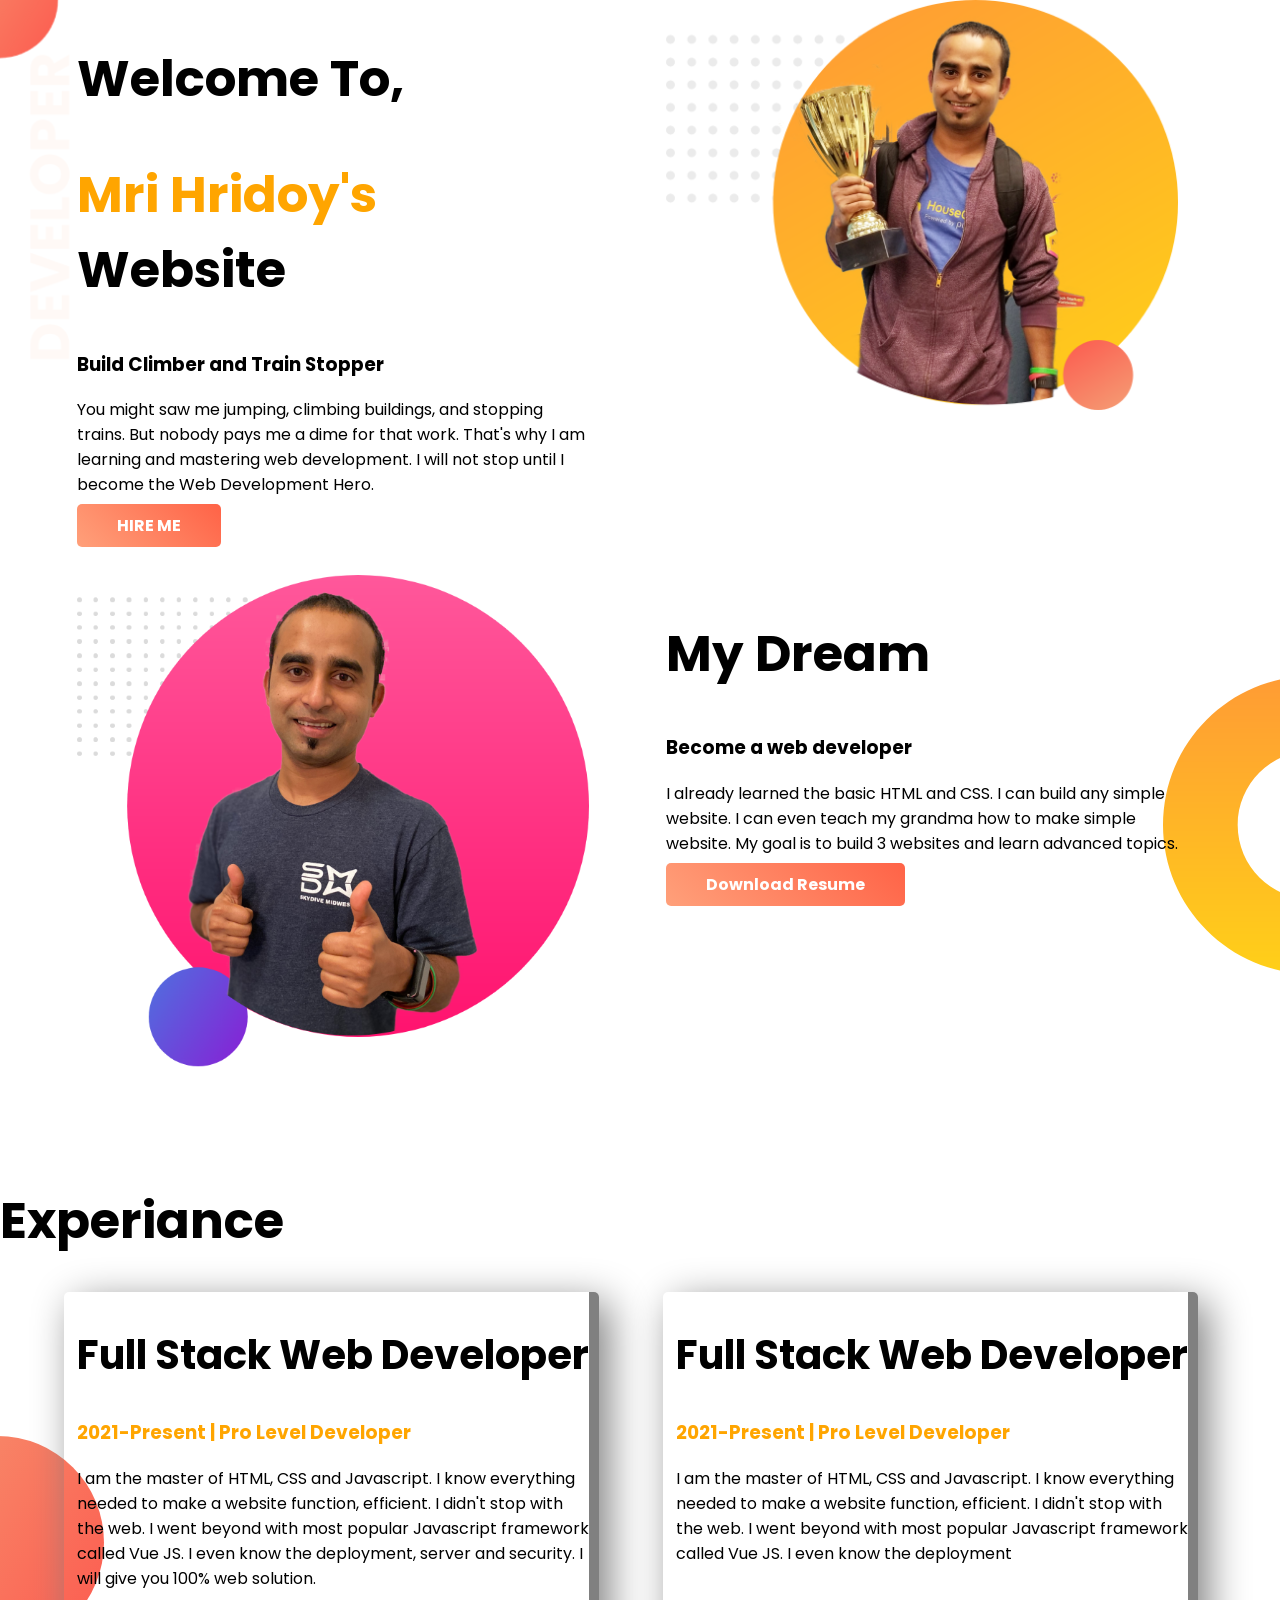
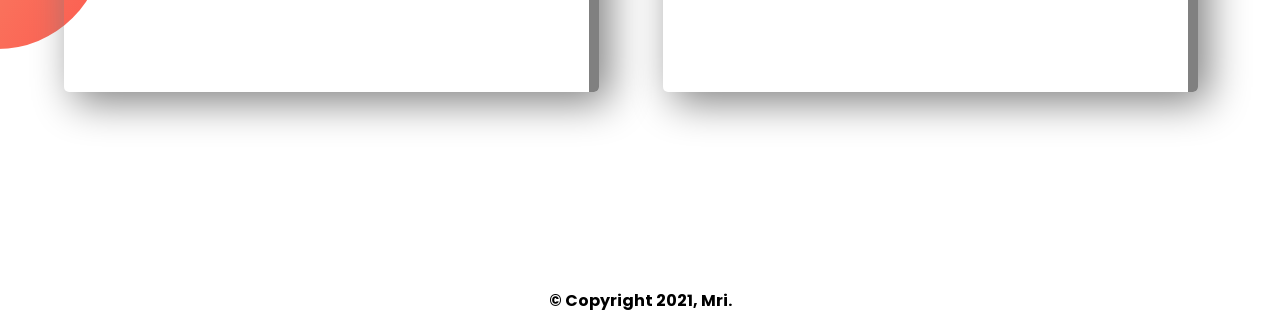
<file: index.html>
<!DOCTYPE html>
<html lang="en">
<head>
    <meta charset="UTF-8">
    <link href="https://fonts.googleapis.com/css?family=Poppins&display=swap" rel="stylesheet">
    <meta http-equiv="X-UA-Compatible" content="IE=edge">
    <meta name="viewport" content="width=device-width, initial-scale=1.0">
    <title>Mri's Website </title>
    <link rel="stylesheet" href="style.css">
</head>
<body>
    <section class="top-section-banner">
        <div class="half-width">
            <h1>Welcome To,</h1>
            <h1><span style="color: orange;">Mri Hridoy's </span> Website </h1>
            <h3>Build Climber and Train Stopper</h3>
            <p>You might saw me jumping, climbing buildings, and stopping trains. But nobody pays me a dime for that work. That's why I am learning and mastering web development. I will not stop until I become the Web Development Hero.</p>
            <a class="hireme-button" href="#">HIRE ME</a>
        </div>

        <div class="half-width">
            <img src="assist/images/profile.png" alt="">
        </div>
    </section>
<br>
<br><br>
    <section class="dream-section-banner">
        <div class="half-width">
            <img src="assist/images/jhankar2.png" alt="">
        </div>
        <div class="half-width">
            <h1>My Dream</h1>
            <h3>Become a web developer</h3>
            <p>I already learned the basic HTML and CSS. I can build any simple website. I can even teach my grandma how to make simple website. My goal is to build 3 websites and learn advanced topics.</p>
            <a class="hireme-button" href="#">Download Resume</a>
        </div>
    </section>
<br>
<br><br>
<h1>Experiance</h1>
    <section class="experiance-section-banner">
        <div id="full-stack" class="half-width experiance-single">
            <h2>Full Stack Web Developer</h2>
            <h3 style="color: orange;">2021-Present | Pro Level Developer</h3>
            <p>I am the master of HTML, CSS and Javascript. I know everything needed to make a website function, efficient. I didn't stop with the web. I went beyond with most popular Javascript framework called Vue JS. I even know the deployment, server and security. I will give you 100% web solution.</p>
        </div>
        <div id="full-stack" class="half-width experiance-single">
            <h2>Full Stack Web Developer</h2>
            <h3 style="color: orange;">2021-Present | Pro Level Developer</h3>
            <p>I am the master of HTML, CSS and Javascript. I know everything needed to make a website function, efficient. I didn't stop with the web. I went beyond with most popular Javascript framework called Vue JS. I even know the deployment</p>
        </div>
    </section>
    <br><br><br>
    <footer>
        <h4>© Copyright 2021, Mri.</h4>
    </footer>

</body>
</html>
</file>
<file: style.css>
body{
    font-family: 'Poppins', sans-serif;
    margin: 0%;
}
h1{
    font-size: 50px;
}
h2{
    font-size: 40px;
}
.half-width{
    width: 40%;
    float: left;
    margin-left: 5%;
    padding-left: 1%;
}
.half-width img{
    width: 100%;
}
.top-section-banner{
    height: 500px;
    background-image: url(assist/images/top-banner.png);
    background-repeat: no-repeat;
}
.hireme-button{
    text-decoration: none;
    background: linear-gradient(45deg, lightsalmon, tomato);
    padding: 10px 40px;
    border-radius: 5px;
    color: white;
    font-weight: 700;
}
.dream-section-banner{
    height: 500px;
    background-image: url(assist/images/dream-bg.png);
    background-repeat: no-repeat;
    background-position: right;
}
.experiance-section-banner{
    height: 500px;
    background-image: url(assist/images/exp-bg.png);
    background-repeat: no-repeat;
    background-position: left;
}
.experiance-single{
    box-shadow: 10px 10px 40px gray;
    border-radius: 5px;
    height: 80%;
    
}
#full-stack{
    border-right: gray solid 10px;
    
}
footer{
    text-align: center;
}
</file>
